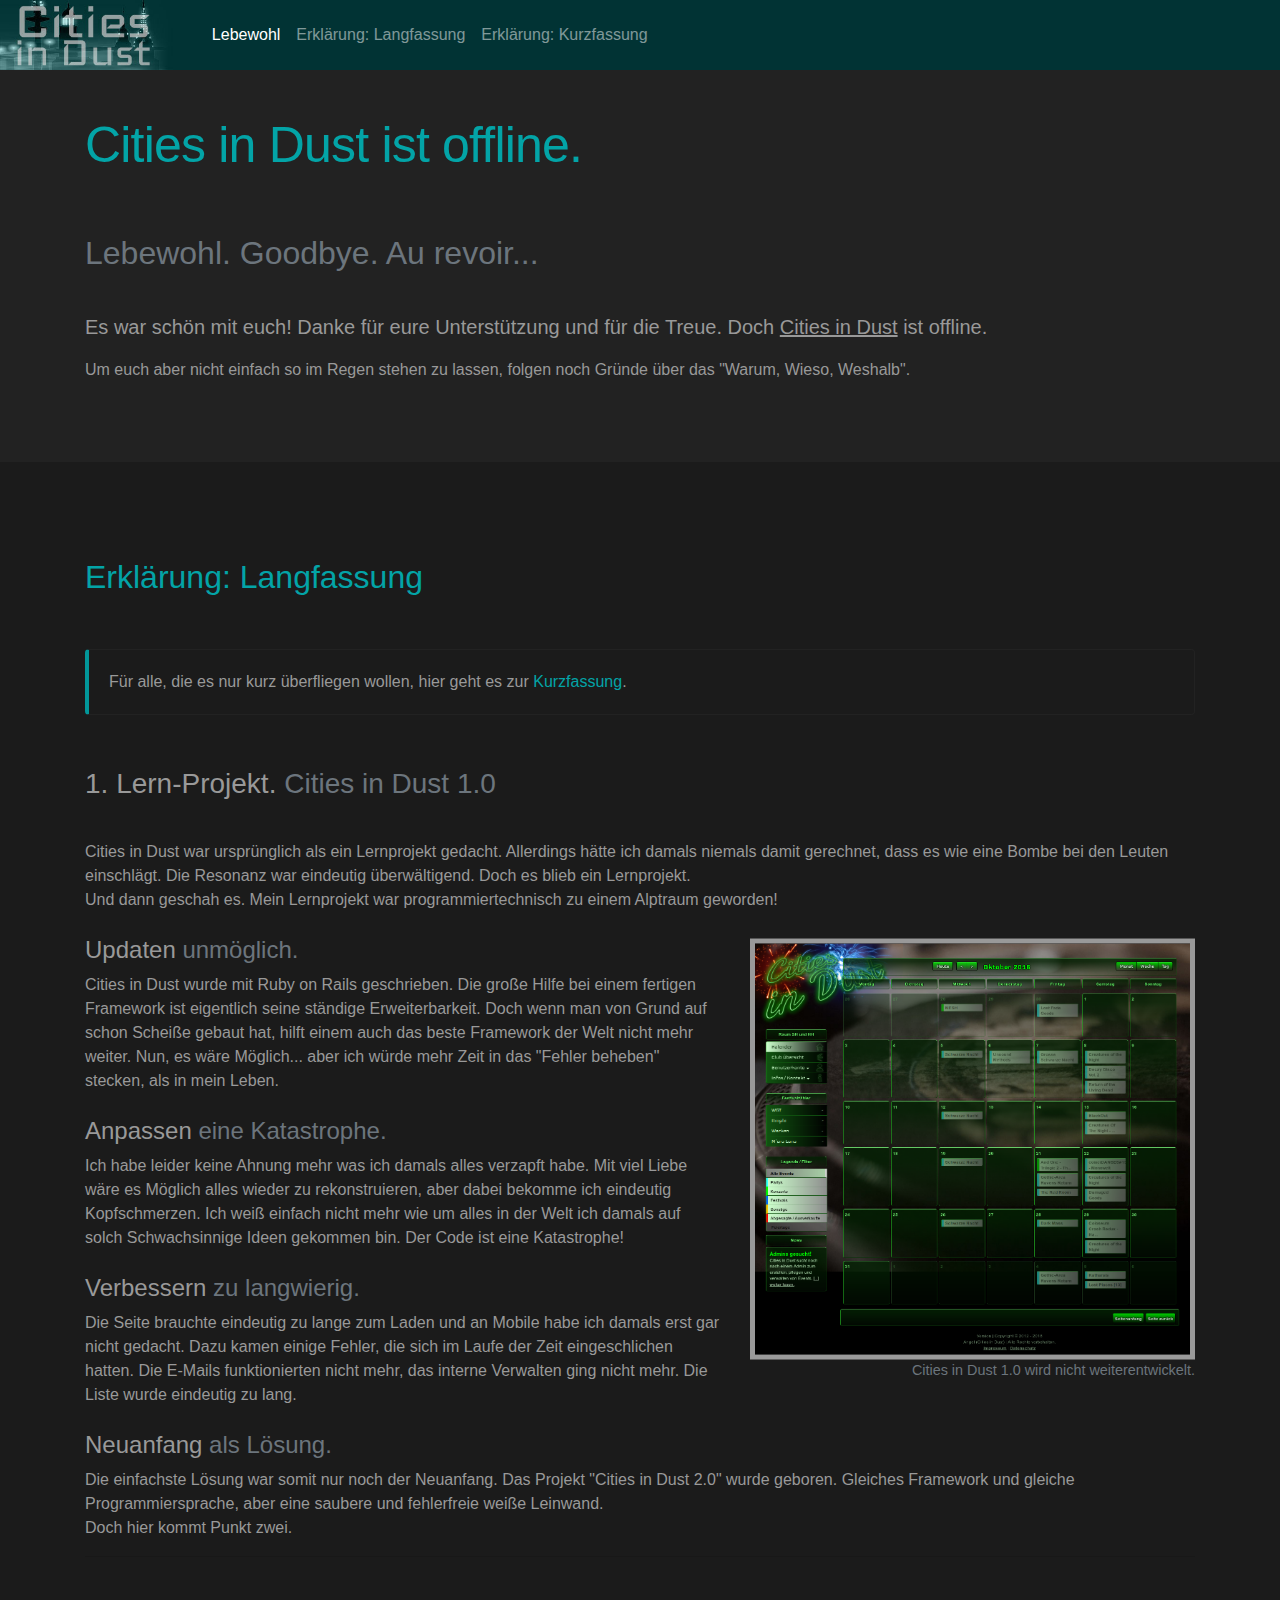
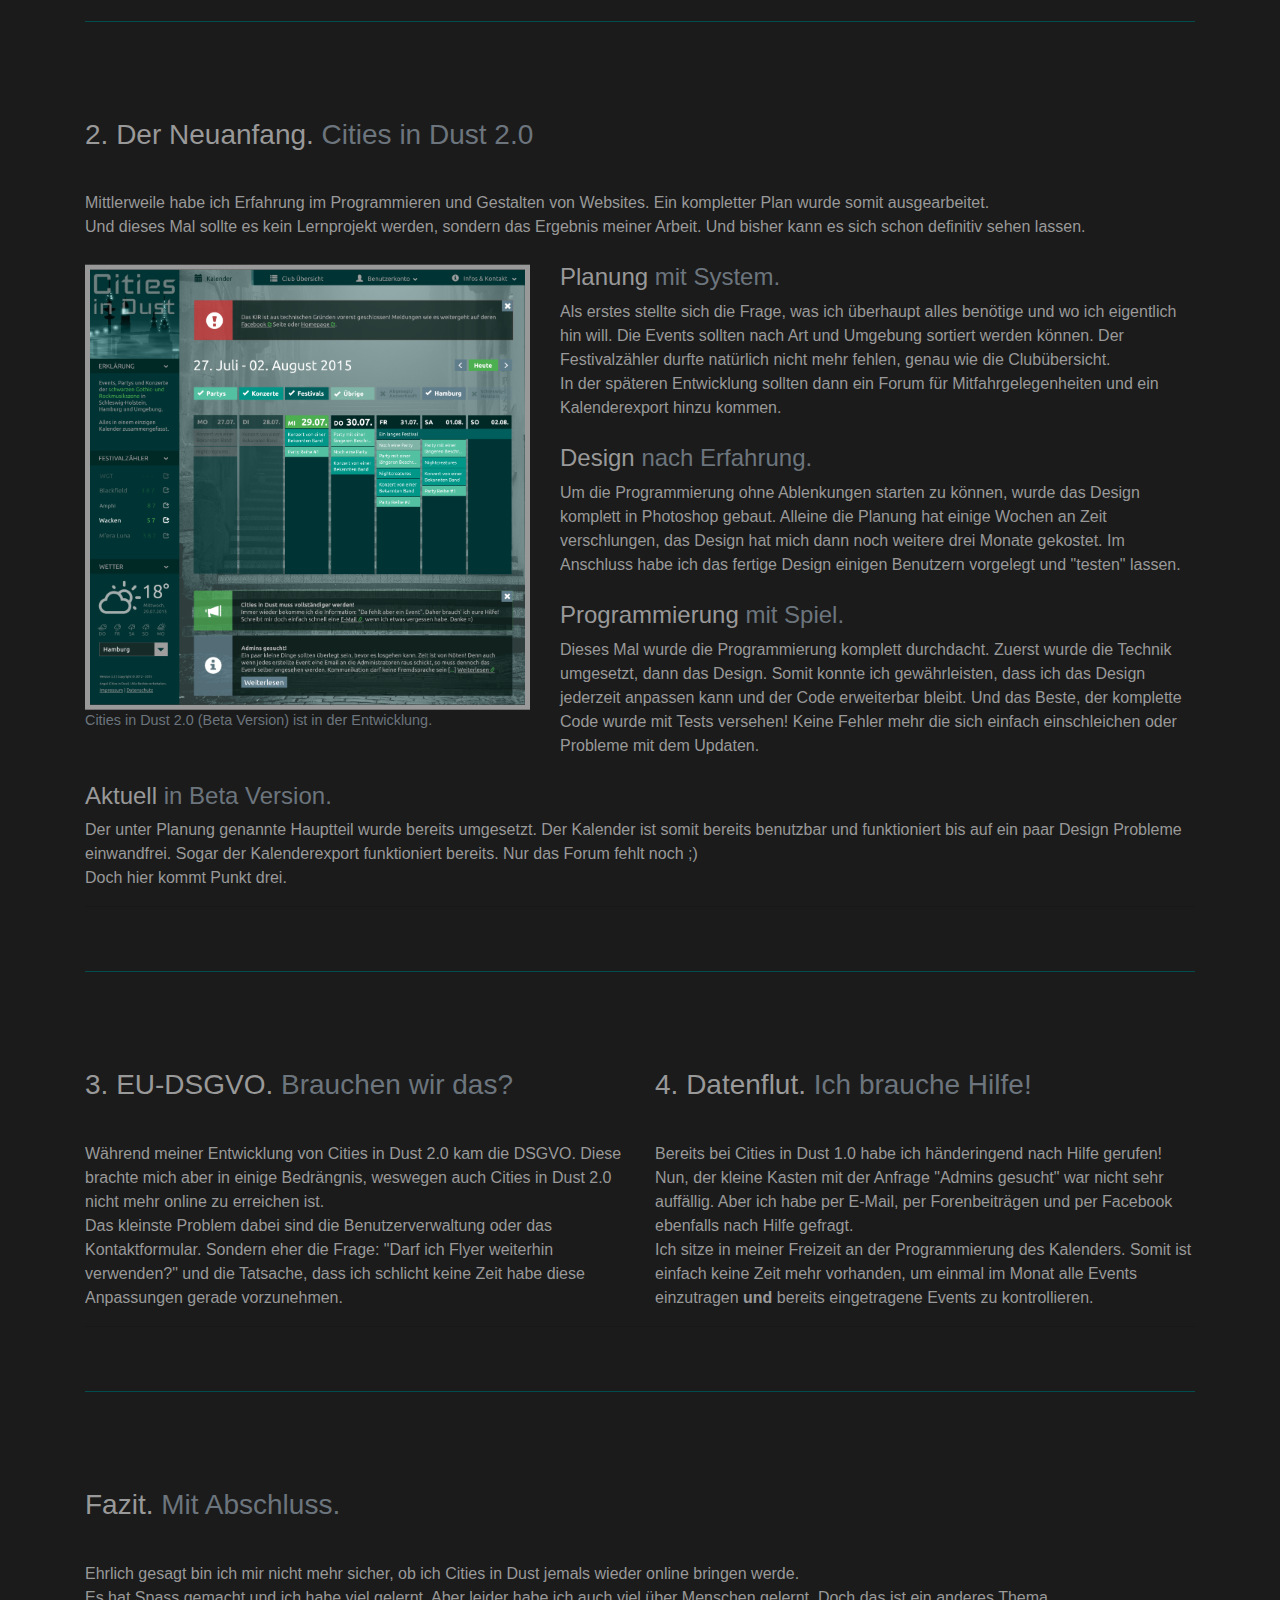
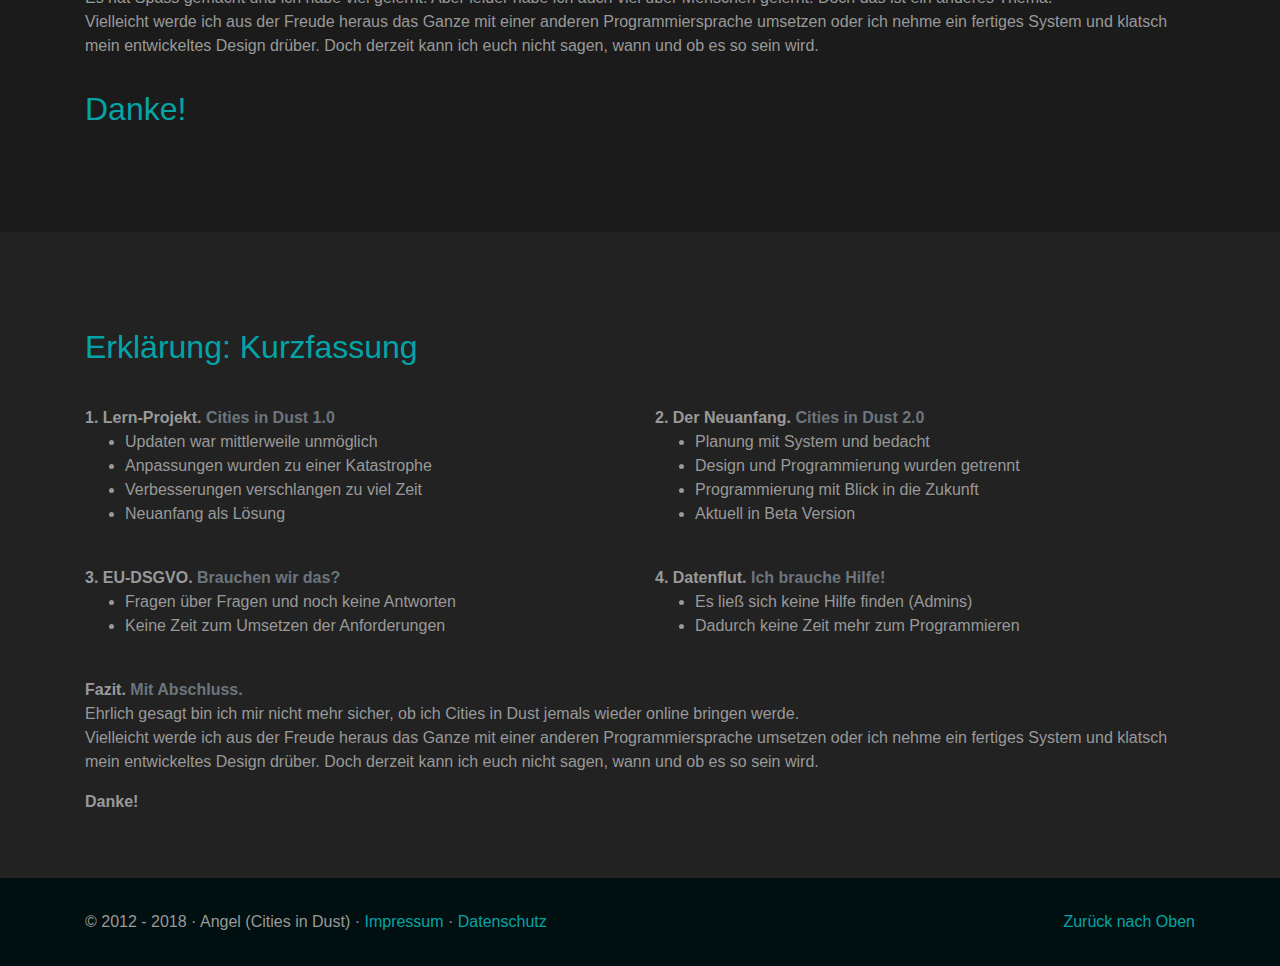
<file: index.html>
<!doctype html>
<html lang="de">
<head>
  <meta charset="utf-8"/>
  <meta name="viewport" content="width=device-width, initial-scale=1, shrink-to-fit=no">
  <meta name="description" content="Events, Partys und Konzerte der schwarzen Gothic- und Rockmusikszene in Schleswig-Holstein und Hamburg - Alles in einem einzigen Kalender zusammengefasst.">
  <meta name="author" content="Angel Crawford">
  <link rel="shortcut icon" type="image/x-icon" href="img/favicon32x32.png" />

  <title> ❌ Cities in Dust - Offline</title>
  <!-- Bootstrap core CSS -->
  <link rel="stylesheet" href="css/bootstrap.min.css"/>
  <!-- Custom styles for this template -->
  <link rel="stylesheet" href="css/style.css"/>
  <link rel="stylesheet" href="css/featherlight.css"/>
</head>
<body data-spy="scroll" data-offset="10" data-target="#navbar">

  <header>
    <nav class="navbar navbar-expand-md navbar-dark fixed-top bg-dark" id="navbar">
      <a class="navbar-brand" href="index.html"><img class="logo" src="img/logo_mobile.jpg" alt="Logo" /></a>
      <button class="navbar-toggler p-0 border-0" type="button" data-toggle="offcanvas">
        <span class="navbar-toggler-icon"></span>
      </button>

      <div class="navbar-collapse offcanvas-collapse" id="navbarsExampleDefault">
        <div class="navbar-nav mr-auto">
          <a class="nav-item nav-link active" href="#home">Lebewohl</a>
          <a class="nav-item nav-link" href="#langfassung">Erklärung: Langfassung</a>
          <a class="nav-item nav-link" href="#kurzfassung">Erklärung: Kurzfassung</a>
        </div>
      </div>
    </nav>
  </header>

  <main>

    <div class="cities-in-dust dark scrollspy" id="home">
      <div class="container">
        <div class="row featurette">
          <div class="col-md-12">
            <h1 class="featurette-heading">Cities in Dust ist offline.</h1>
            <h2><span class="text-muted">Lebewohl. Goodbye. Au revoir...</span></h2>
            <p class="lead">Es war schön mit euch! Danke für eure Unterstützung und für die Treue. Doch <span class="info" data-toggle="popover" data-html="true" title="Cities in Dust" data-content="Events, Partys und Konzerte der schwarzen Gothic- und Rockmusikszene in Schleswig-Holstein und Hamburg.<br />Alles in einem einzigen Kalender zusammengefasst">Cities in Dust</span> ist offline.</p>
            <p>Um euch aber nicht einfach so im Regen stehen zu lassen, folgen noch Gründe über das "Warum, Wieso, Weshalb".</p>
          </div>
        </div>
      </div>
    </div>

    <div class="cities-in-dust darker scrollspy" id="langfassung">
      <div class="container">

        <div class="row featurette">
          <div class="col-md-12">
            <h2>Erklärung: Langfassung</h2>

            <div class="bd-callout bd-callout-info">
              <p>Für alle, die es nur kurz überfliegen wollen, hier geht es zur <a href="#kurzfassung">Kurzfassung</a>.</p>
            </div>

            <h3>1. Lern-Projekt. <span class="text-muted">Cities in Dust 1.0</span></h3>
            Cities in Dust war ursprünglich als ein Lernprojekt gedacht. Allerdings hätte ich damals niemals damit gerechnet, dass es wie eine Bombe bei den Leuten einschlägt. Die Resonanz war eindeutig überwältigend. Doch es blieb ein Lernprojekt.<br />
            Und dann geschah es. Mein Lernprojekt war programmiertechnisch zu einem Alptraum geworden!
          </div><!-- /col -->

          <div class="col-md-7">
            <h4>Updaten <span class="text-muted">unmöglich.</span></h4>
            Cities in Dust wurde mit Ruby on Rails geschrieben. Die große Hilfe bei einem fertigen Framework ist eigentlich seine ständige Erweiterbarkeit. Doch wenn man von Grund auf schon Scheiße gebaut hat, hilft einem auch das beste Framework der Welt nicht mehr weiter. Nun, es wäre Möglich... aber ich würde mehr Zeit in das "Fehler beheben" stecken, als in mein Leben.

            <h4>Anpassen <span class="text-muted">eine Katastrophe.</span></h4>
            Ich habe leider keine Ahnung mehr was ich damals alles verzapft habe. Mit viel Liebe wäre es Möglich alles wieder zu rekonstruieren, aber dabei bekomme ich eindeutig Kopfschmerzen. Ich weiß einfach nicht mehr wie um alles in der Welt ich damals auf solch Schwachsinnige Ideen gekommen bin. Der Code ist eine Katastrophe!

            <h4>Verbessern <span class="text-muted">zu langwierig.</span></h4>
            Die Seite brauchte eindeutig zu lange zum Laden und an Mobile habe ich damals erst gar nicht gedacht. Dazu kamen einige Fehler, die sich im Laufe der Zeit eingeschlichen hatten. Die E-Mails funktionierten nicht mehr, das interne Verwalten ging nicht mehr. Die Liste wurde eindeutig zu lang.
          </div><!-- /col -->

          <div class="col-md-5">
            <figure class="figure">
              <div class="zoom">
                <a href="img/screenshot_old.png" data-featherlight="image" title="Größeres Bild anschauen">
                  <img class="featurette-image figure-img img-fluid img-zoom" src="img/screenshot_old.png" alt="Generic placeholder image">
                </a>
              </div>
              <figcaption class="figure-caption text-right">Cities in Dust 1.0 wird nicht weiterentwickelt.</figcaption>
            </figure>
          </div><!-- /col -->

          <div class="col-md-12">
            <h4>Neuanfang <span class="text-muted"> als Lösung.</span></h4>
            Die einfachste Lösung war somit nur noch der Neuanfang. Das Projekt "Cities in Dust 2.0" wurde geboren. Gleiches Framework und gleiche Programmiersprache, aber eine saubere und fehlerfreie weiße Leinwand.<br />
            Doch hier kommt Punkt zwei.
          </div><!-- /col -->

        </div><!-- /row -->

        <hr />

        <div class="row featurette">
          <div class="col-md-12">
            <h3>2. Der Neuanfang. <span class="text-muted">Cities in Dust 2.0</span></h3>
            Mittlerweile habe ich Erfahrung im Programmieren und Gestalten von Websites. Ein kompletter Plan wurde somit ausgearbeitet.<br />
            Und dieses Mal sollte es kein Lernprojekt werden, sondern das Ergebnis meiner Arbeit. Und bisher kann es sich schon definitiv sehen lassen.
          </div><!-- /col -->

          <div class="col-md-5">
            <figure class="figure">
              <div class="zoom">
                <a href="img/screenshot_new.png" data-featherlight="image" title="Größeres Bild anschauen">
                  <img class="featurette-image figure-img img-fluid img-zoom" src="img/screenshot_new.png" alt="Generic placeholder image">
                </a>
              </div>
              <figcaption class="figure-caption">Cities in Dust 2.0 (Beta Version) ist in der Entwicklung.</figcaption>
            </figure>
          </div><!-- /col -->

          <div class="col-md-7">
            <h4>Planung <span class="text-muted">mit System.</span></h4>
            Als erstes stellte sich die Frage, was ich überhaupt alles benötige und wo ich eigentlich hin will. Die Events sollten nach Art und Umgebung sortiert werden können. Der Festivalzähler durfte natürlich nicht mehr fehlen, genau wie die Clubübersicht.<br />
            In der späteren Entwicklung sollten dann ein Forum für Mitfahrgelegenheiten und ein Kalenderexport hinzu kommen.

            <h4>Design <span class="text-muted">nach Erfahrung.</span></h4>
            Um die Programmierung ohne Ablenkungen starten zu können, wurde das Design komplett in Photoshop gebaut. Alleine die Planung hat einige Wochen an Zeit verschlungen, das Design hat mich dann noch weitere drei Monate gekostet. Im Anschluss habe ich das fertige Design einigen Benutzern vorgelegt und "testen" lassen.

            <h4>Programmierung <span class="text-muted"> mit Spiel.</span></h4>
            Dieses Mal wurde die Programmierung komplett durchdacht. Zuerst wurde die Technik umgesetzt, dann das Design. Somit konnte ich gewährleisten, dass ich das Design jederzeit anpassen kann und der Code erweiterbar bleibt. Und das Beste, der komplette Code wurde mit Tests versehen! Keine Fehler mehr die sich einfach einschleichen oder Probleme mit dem Updaten.
          </div><!-- /col -->

          <div class="col-md-12">
            <h4>Aktuell <span class="text-muted"> in Beta Version.</span></h4>
            Der unter Planung genannte Hauptteil wurde bereits umgesetzt. Der Kalender ist somit bereits benutzbar und funktioniert bis auf ein paar Design Probleme einwandfrei. Sogar der Kalenderexport funktioniert bereits. Nur das Forum fehlt noch ;)<br />
            Doch hier kommt Punkt drei.
          </div><!-- /col -->
        </div><!-- /row -->

        <hr />

        <div class="row featurette">
          <div class="col-md-6">
            <h3>3. EU-DSGVO. <span class="text-muted">Brauchen wir das?</span></h3>
            Während meiner Entwicklung von Cities in Dust 2.0 kam die DSGVO. Diese brachte mich aber in einige Bedrängnis, weswegen auch Cities in Dust 2.0 nicht mehr online zu erreichen ist.<br />
            Das kleinste Problem dabei sind die Benutzerverwaltung oder das Kontaktformular. Sondern eher die Frage: "Darf ich Flyer weiterhin verwenden?" und die Tatsache, dass ich schlicht keine Zeit habe diese Anpassungen gerade vorzunehmen.
          </div><!-- /col -->
          <div class="col-md-6">
            <h3>4. Datenflut. <span class="text-muted">Ich brauche Hilfe!</span></h3>
            Bereits bei Cities in Dust 1.0 habe ich händeringend nach Hilfe gerufen! Nun, der kleine Kasten mit der Anfrage "Admins gesucht" war nicht sehr auffällig. Aber ich habe per E-Mail, per Forenbeiträgen und per Facebook ebenfalls nach Hilfe gefragt.<br />
            Ich sitze in meiner Freizeit an der Programmierung des Kalenders. Somit ist einfach keine Zeit mehr vorhanden, um einmal im Monat alle Events einzutragen <strong>und</strong> bereits eingetragene Events zu kontrollieren.
          </div><!-- /col -->
        </div><!-- /row -->

        <hr />

        <div class="row featurette">
          <div class="col-md-12">
            <h3>Fazit. <span class="text-muted">Mit Abschluss.</span></h3>
            Ehrlich gesagt bin ich mir nicht mehr sicher, ob ich Cities in Dust jemals wieder online bringen werde.<br />
            Es hat Spass gemacht und ich habe viel gelernt. Aber leider habe ich auch viel über Menschen gelernt. Doch das ist ein anderes Thema.<br />
            Vielleicht werde ich aus der Freude heraus das Ganze mit einer anderen Programmiersprache umsetzen oder ich nehme ein fertiges System und klatsch mein entwickeltes Design drüber. Doch derzeit kann ich euch nicht sagen, wann und ob es so sein wird.<br />
            <h2>Danke!</h2>
          </div>
        </div><!-- /row -->

      </div><!-- /container -->
    </div><!-- /cities-in-dust darker -->

    <div class="cities-in-dust dark scrollspy" id="kurzfassung">
      <div class="container">
        <div class="row featurette">

          <div class="col-md-12">
            <h2>Erklärung: Kurzfassung</h2>
          </div><!-- /col -->

          <div class="col-md-6">
            <strong>1. Lern-Projekt. <span class="text-muted">Cities in Dust 1.0</span></strong>
            <ul>
              <li>Updaten war mittlerweile unmöglich</li>
              <li>Anpassungen wurden zu einer Katastrophe</li>
              <li>Verbesserungen verschlangen zu viel Zeit</li>
              <li>Neuanfang als Lösung</li>
            </ul>
          </div><!-- /col -->

          <div class="col-md-6">
            <strong>2. Der Neuanfang. <span class="text-muted">Cities in Dust 2.0</span></strong>
            <ul>
              <li>Planung mit System und bedacht</li>
              <li>Design und Programmierung wurden getrennt</li>
              <li>Programmierung mit Blick in die Zukunft</li>
              <li>Aktuell in Beta Version</li>
            </ul>
          </div><!-- /col -->

          <div class="col-md-6">
            <strong>3. EU-DSGVO. <span class="text-muted">Brauchen wir das?</span></strong>
            <ul>
              <li>Fragen über Fragen und noch keine Antworten</li>
              <li>Keine Zeit zum Umsetzen der Anforderungen</li>
            </ul>
          </div><!-- /col -->

          <div class="col-md-6">
            <strong>4. Datenflut. <span class="text-muted">Ich brauche Hilfe!</span></strong>
            <ul>
              <li>Es ließ sich keine Hilfe finden (Admins)</li>
              <li>Dadurch keine Zeit mehr zum Programmieren</li>
            </ul>
          </div><!-- /col -->

          <div class="col-md-12">
            <strong>Fazit. <span class="text-muted">Mit Abschluss.</span></strong>
            <p>
              Ehrlich gesagt bin ich mir nicht mehr sicher, ob ich Cities in Dust jemals wieder online bringen werde.<br />
              Vielleicht werde ich aus der Freude heraus das Ganze mit einer anderen Programmiersprache umsetzen oder ich nehme ein fertiges System und klatsch mein entwickeltes Design drüber. Doch derzeit kann ich euch nicht sagen, wann und ob es so sein wird.<br />
            </p>
            <strong>Danke!</strong>
          </div>

        </div><!-- /row -->

      </div> <!-- /container -->
    </div>

  </main>

  <!-- FOOTER -->
  <footer class="container">
    <p class="float-right"><a href="#">Zurück nach Oben</a></p>
    <p>
      &copy; 2012 - 2018 &middot; Angel (Cities in Dust) &middot;
      <a href="impressum.html">Impressum</a> &middot; <a href="datenschutz.html">Datenschutz</a>
    </p>
  </footer>

  <!-- Bootstrap core JavaScript
  ================================================== -->
  <!-- Placed at the end of the document so the pages load faster -->
  <script src="js/jquery-3.3.1.min.js"></script>
  <script src="js/popper.min.js"></script>
  <script src="js/bootstrap.min.js"></script>
  <script src="js/featherlight.js"></script>
  <script src="js/main.js"></script>

</body>
</html>
</file>
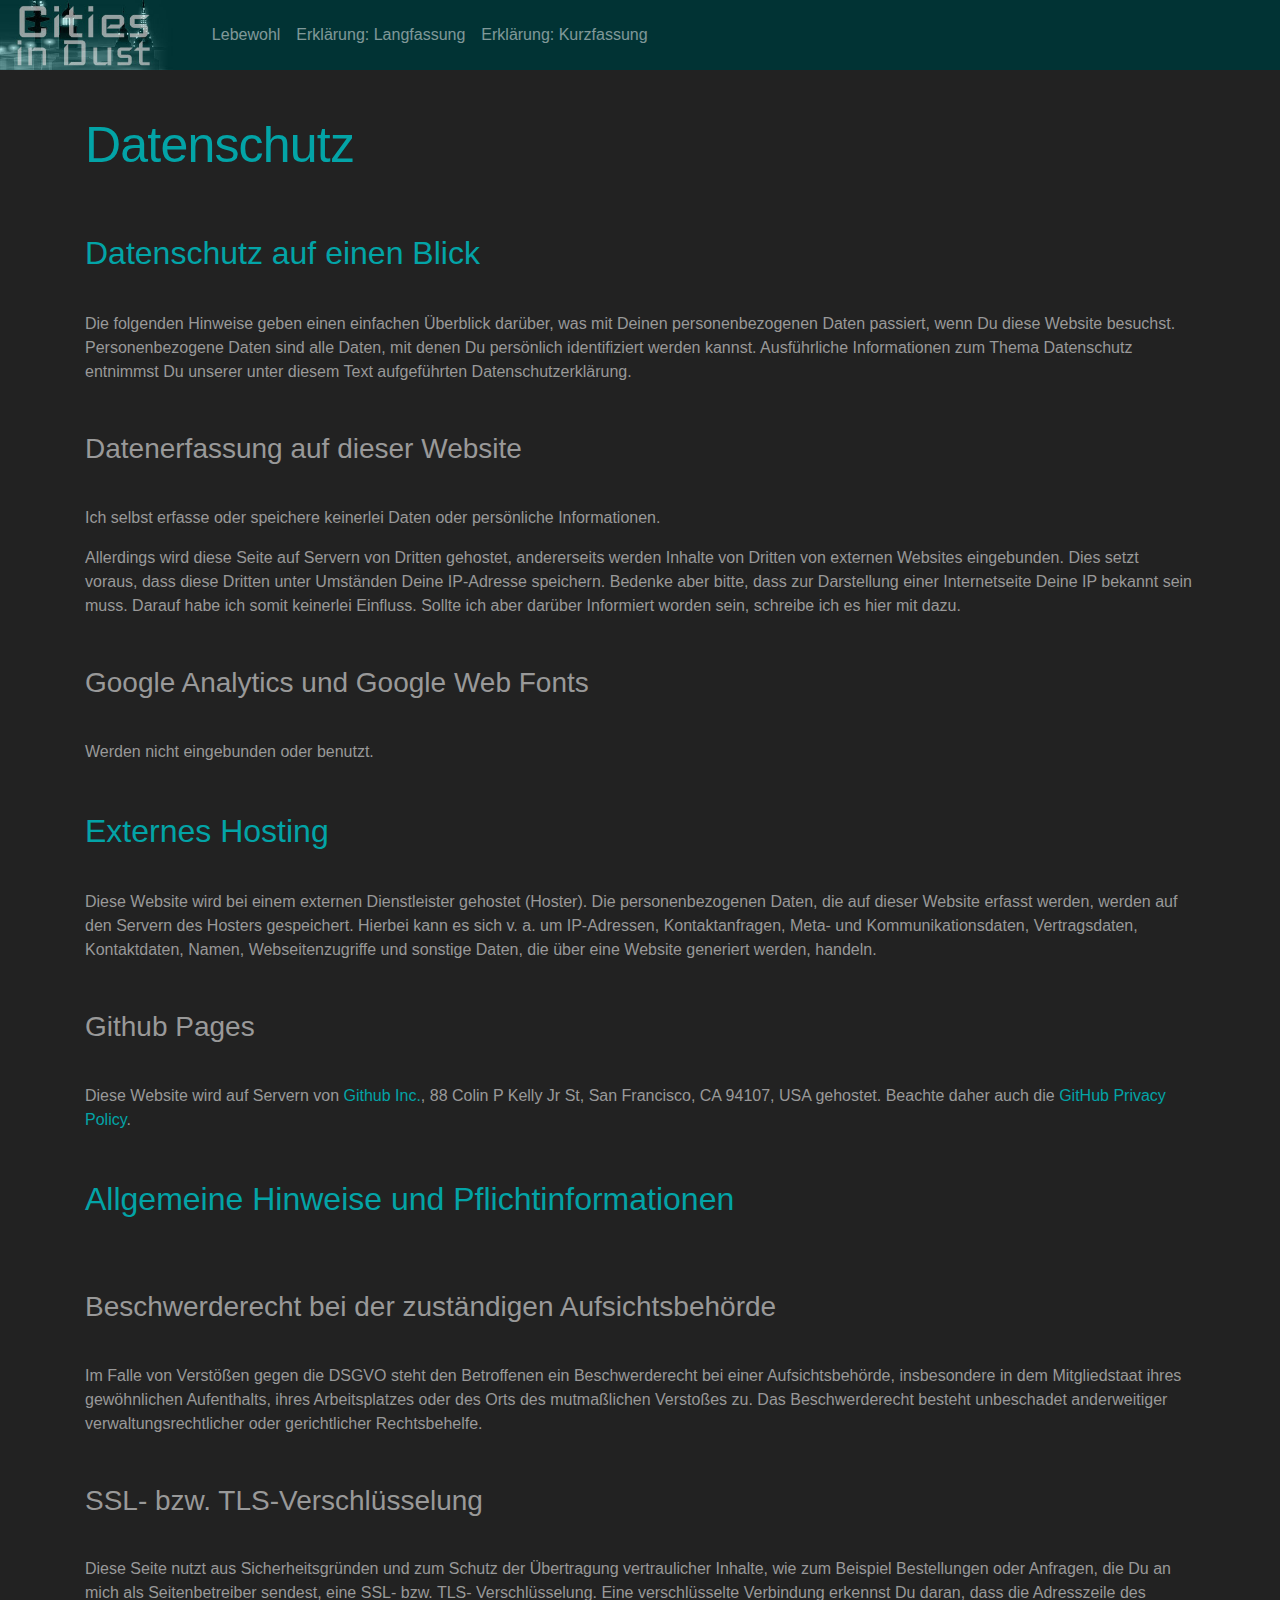
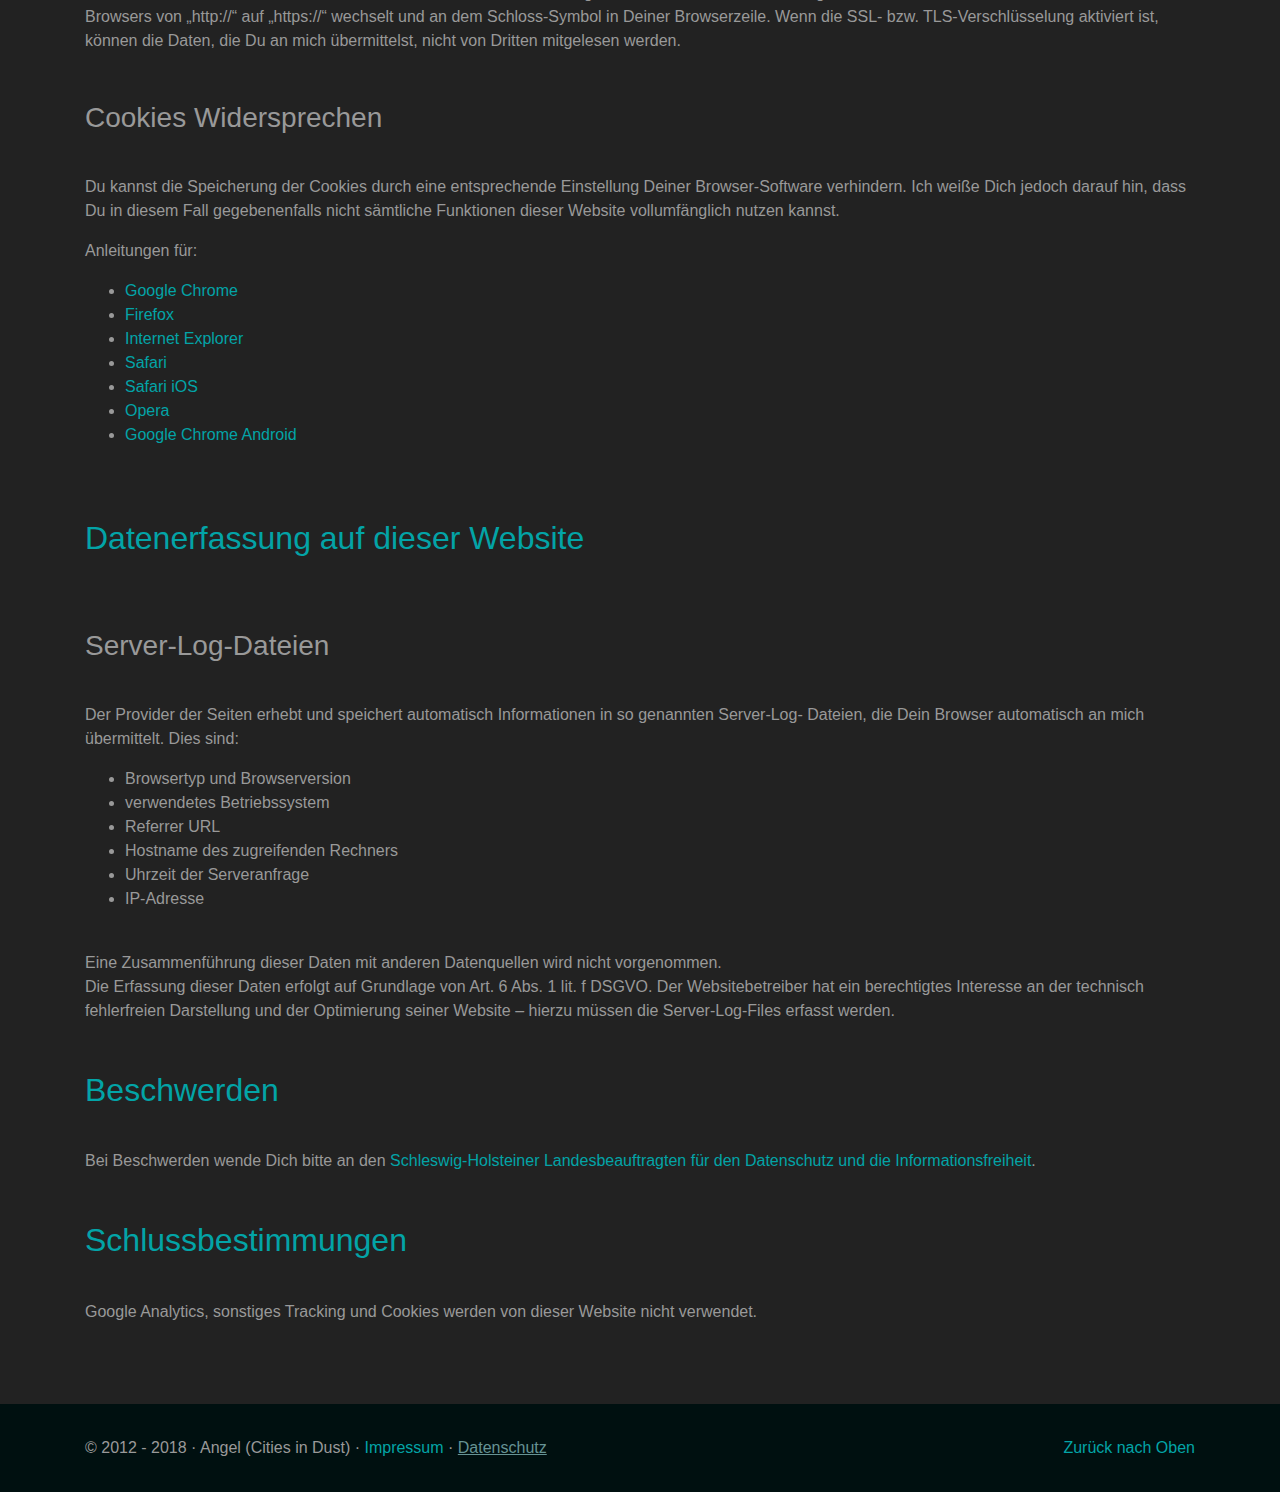
<file: datenschutz.html>
<!doctype html>
<html lang="de">
<head>
  <meta charset="utf-8"/>
  <meta name="viewport" content="width=device-width, initial-scale=1, shrink-to-fit=no">
  <meta name="description" content="Events, Partys und Konzerte der schwarzen Gothic- und Rockmusikszene in Schleswig-Holstein und Hamburg - Alles in einem einzigen Kalender zusammengefasst.">
  <meta name="author" content="Angel Crawford">
  <link rel="shortcut icon" type="image/x-icon" href="img/favicon32x32.png" />

  <title> ❌ Cities in Dust - Offline</title>
  <!-- Bootstrap core CSS -->
  <link rel="stylesheet" href="css/bootstrap.min.css"/>
  <!-- Custom styles for this template -->
  <link rel="stylesheet" href="css/style.css"/>
  <link rel="stylesheet" href="css/featherlight.css"/>

</head>
<body data-spy="scroll" data-offset="10" data-target="#navbar">

  <header>
    <nav class="navbar navbar-expand-md navbar-dark fixed-top bg-dark" id="navbar">
      <a class="navbar-brand" href="index.html"><img class="logo" src="img/logo_mobile.jpg" alt="Logo" /></a>
      <button class="navbar-toggler p-0 border-0" type="button" data-toggle="offcanvas">
        <span class="navbar-toggler-icon"></span>
      </button>

      <div class="navbar-collapse offcanvas-collapse" id="navbarsExampleDefault">
        <div class="navbar-nav mr-auto">
          <a class="nav-item nav-link" href="index.html#home">Lebewohl</a>
          <a class="nav-item nav-link" href="index.html#langfassung">Erklärung: Langfassung</a>
          <a class="nav-item nav-link" href="index.html#kurzfassung">Erklärung: Kurzfassung</a>
        </div>
      </div>
    </nav>
  </header>

  <main>
    <div class="cities-in-dust dark">
      <div class="container">
        <div class="row">
          <div class="col-md-12">
            <h1 class="featurette-heading">Datenschutz</h1>

              <h2 id="datenschutz-auf-einen-blick">Datenschutz auf einen Blick</h2>
              <p>Die folgenden Hinweise geben einen einfachen Überblick darüber, was mit Deinen personenbezogenen Daten passiert, wenn Du diese Website besuchst. Personenbezogene Daten sind alle Daten, mit denen Du persönlich identifiziert werden kannst. Ausführliche Informationen zum Thema Datenschutz entnimmst Du unserer unter diesem Text aufgeführten Datenschutzerklärung.</p>
           
              <h3 id="datenerfassung-auf-dieser-website">Datenerfassung auf dieser Website</h3>
              <p>Ich selbst erfasse oder speichere keinerlei Daten oder persönliche Informationen.</p>
              <p>Allerdings wird diese Seite auf Servern von Dritten gehostet, andererseits werden Inhalte von Dritten von externen Websites eingebunden. Dies setzt voraus, dass diese Dritten unter Umständen Deine IP-Adresse speichern. Bedenke aber bitte, dass zur Darstellung einer Internetseite Deine IP bekannt sein muss. Darauf habe ich somit keinerlei Einfluss. Sollte ich aber darüber Informiert worden sein, schreibe ich es hier mit dazu.</p>
           
              <h3 id="google-analytics-und-google-web-fonts">Google Analytics und Google Web Fonts</h3>
              <p>Werden nicht eingebunden oder benutzt.</p>
         
              <h2 id="externes-hosting">Externes Hosting</h2>
              <p>Diese Website wird bei einem externen Dienstleister gehostet (Hoster). Die personenbezogenen Daten, die auf dieser Website erfasst werden, werden auf den Servern des Hosters gespeichert. Hierbei kann es sich v. a. um IP-Adressen, Kontaktanfragen, Meta- und Kommunikationsdaten, Vertragsdaten, Kontaktdaten, Namen, Webseitenzugriffe und sonstige Daten, die über eine Website generiert werden, handeln.</p>
             
              <h3 id="github-pages">Github Pages</h3>
              <p>Diese Website wird auf Servern von <a href="https://www.github.com/">Github Inc.</a>, 88 Colin P Kelly Jr St, San Francisco, CA 94107, USA gehostet. Beachte daher auch die <a href="https://help.github.com/de/github/site-policy/github-privacy-statement#github-privacy-statement">GitHub Privacy Policy</a>.</p>
              
              <h2 id="allgemeine-hinweise-und-pflichtinformationen">Allgemeine Hinweise und Pflichtinformationen</h2>
              
              <h3 id="beschwerderecht-bei-der-zuständigen-aufsichtsbehörde">Beschwerderecht bei der zuständigen Aufsichtsbehörde</h3>
              <p>Im Falle von Verstößen gegen die DSGVO steht den Betroffenen ein Beschwerderecht bei einer Aufsichtsbehörde, insbesondere in dem Mitgliedstaat ihres gewöhnlichen Aufenthalts, ihres Arbeitsplatzes oder des Orts des mutmaßlichen Verstoßes zu. Das Beschwerderecht besteht unbeschadet anderweitiger verwaltungsrechtlicher oder gerichtlicher Rechtsbehelfe.</p>
              
              <h3 id="ssl--bzw-tls-verschlüsselung">SSL- bzw. TLS-Verschlüsselung</h3>
              <p>Diese Seite nutzt aus Sicherheitsgründen und zum Schutz der Übertragung vertraulicher Inhalte, wie zum Beispiel Bestellungen oder Anfragen, die Du an mich als Seitenbetreiber sendest, eine SSL- bzw. TLS- Verschlüsselung. Eine verschlüsselte Verbindung erkennst Du daran, dass die Adresszeile des Browsers von „http://“ auf „https://“ wechselt und an dem Schloss-Symbol in Deiner Browserzeile. Wenn die SSL- bzw. TLS-Verschlüsselung aktiviert ist, können die Daten, die Du an mich übermittelst, nicht von Dritten mitgelesen werden.</p>
             
              <h3 id="cookies-widersprechen">Cookies Widersprechen</h3>
              <p>Du kannst die Speicherung der Cookies durch eine entsprechende Einstellung Deiner Browser-Software verhindern. Ich weiße Dich jedoch darauf hin, dass Du in diesem Fall gegebenenfalls nicht sämtliche Funktionen dieser Website vollumfänglich nutzen kannst.</p>
              <p>Anleitungen für:</p>
              <ul>
                <li><a href="https://support.google.com/chrome/answer/95647?co=GENIE.Platform%3DDesktop&amp;hl=de">Google Chrome</a></li>
                <li><a href="https://support.mozilla.org/de/kb/cookies-loeschen-daten-von-websites-entfernen">Firefox</a></li>
                <li><a href="https://support.microsoft.com/de-de/help/17442/windows-internet-explorer-delete-manage-cookies">Internet Explorer</a></li>
                <li><a href="https://support.apple.com/de-de/guide/safari/sfri11471/mac">Safari</a></li>
                <li><a href="https://support.apple.com/de-de/HT201265">Safari iOS</a></li>
                <li><a href="https://help.opera.com/de/latest/security-and-privacy/#clearPrivateData">Opera</a></li>
                <li><a href="https://support.google.com/accounts/answer/32050?co=GENIE.Platform%3DAndroid&amp;hl=de">Google Chrome Android</a></li>
              </ul>

              <h2 id="datenerfassung-auf-dieser-website-1">Datenerfassung auf dieser Website</h2>
              <h3 id="server-log-dateien">Server-Log-Dateien</h3>
              <p>Der Provider der Seiten erhebt und speichert automatisch Informationen in so genannten Server-Log- Dateien, die Dein Browser automatisch an mich übermittelt. Dies sind:</p>
              <ul>
                <li>Browsertyp und Browserversion</li>
                <li>verwendetes Betriebssystem</li>
                <li>Referrer URL</li>
                <li>Hostname des zugreifenden Rechners</li>
                <li>Uhrzeit der Serveranfrage</li>
                <li>IP-Adresse</li>
              </ul>
              Eine Zusammenführung dieser Daten mit anderen Datenquellen wird nicht vorgenommen.
              <p>Die Erfassung dieser Daten erfolgt auf Grundlage von Art. 6 Abs. 1 lit. f DSGVO. Der Websitebetreiber hat ein berechtigtes Interesse an der technisch fehlerfreien Darstellung und der Optimierung seiner Website – hierzu müssen die Server-Log-Files erfasst werden.</p>
              
              <h2>Beschwerden</h2>
              <p>Bei Beschwerden wende Dich bitte an den <a href="https://www.bfdi.bund.de/SharedDocs/Adressen/LfD/SchleswigHolstein.html" target="_blank">Schleswig-Holsteiner Landesbeauftragten für den Datenschutz und die Informationsfreiheit</a>.</p>

              <h2>Schlussbestimmungen</h2>
              <p>Google Analytics, sonstiges Tracking und Cookies werden von dieser Website nicht verwendet.</p>
              <p></p>

            </div>
          </div>
        </div>
      </div>

    </main>

    <!-- FOOTER -->
    <footer class="container">
      <p class="float-right"><a href="#">Zurück nach Oben</a></p>
      <p>
        &copy; 2012 - 2018 &middot; Angel (Cities in Dust) &middot;
        <a href="impressum.html">Impressum</a> &middot; <span class="active">Datenschutz</span>
      </p>
    </footer>

    <!-- Bootstrap core JavaScript
    ================================================== -->
    <!-- Placed at the end of the document so the pages load faster -->
    <script src="js/jquery-3.3.1.min.js"></script>
    <script src="js/popper.min.js"></script>
    <script src="js/bootstrap.min.js"></script>
    <script src="js/featherlight.js"></script>
    <script src="js/main.js"></script>

  </body>
  </html>
</file>
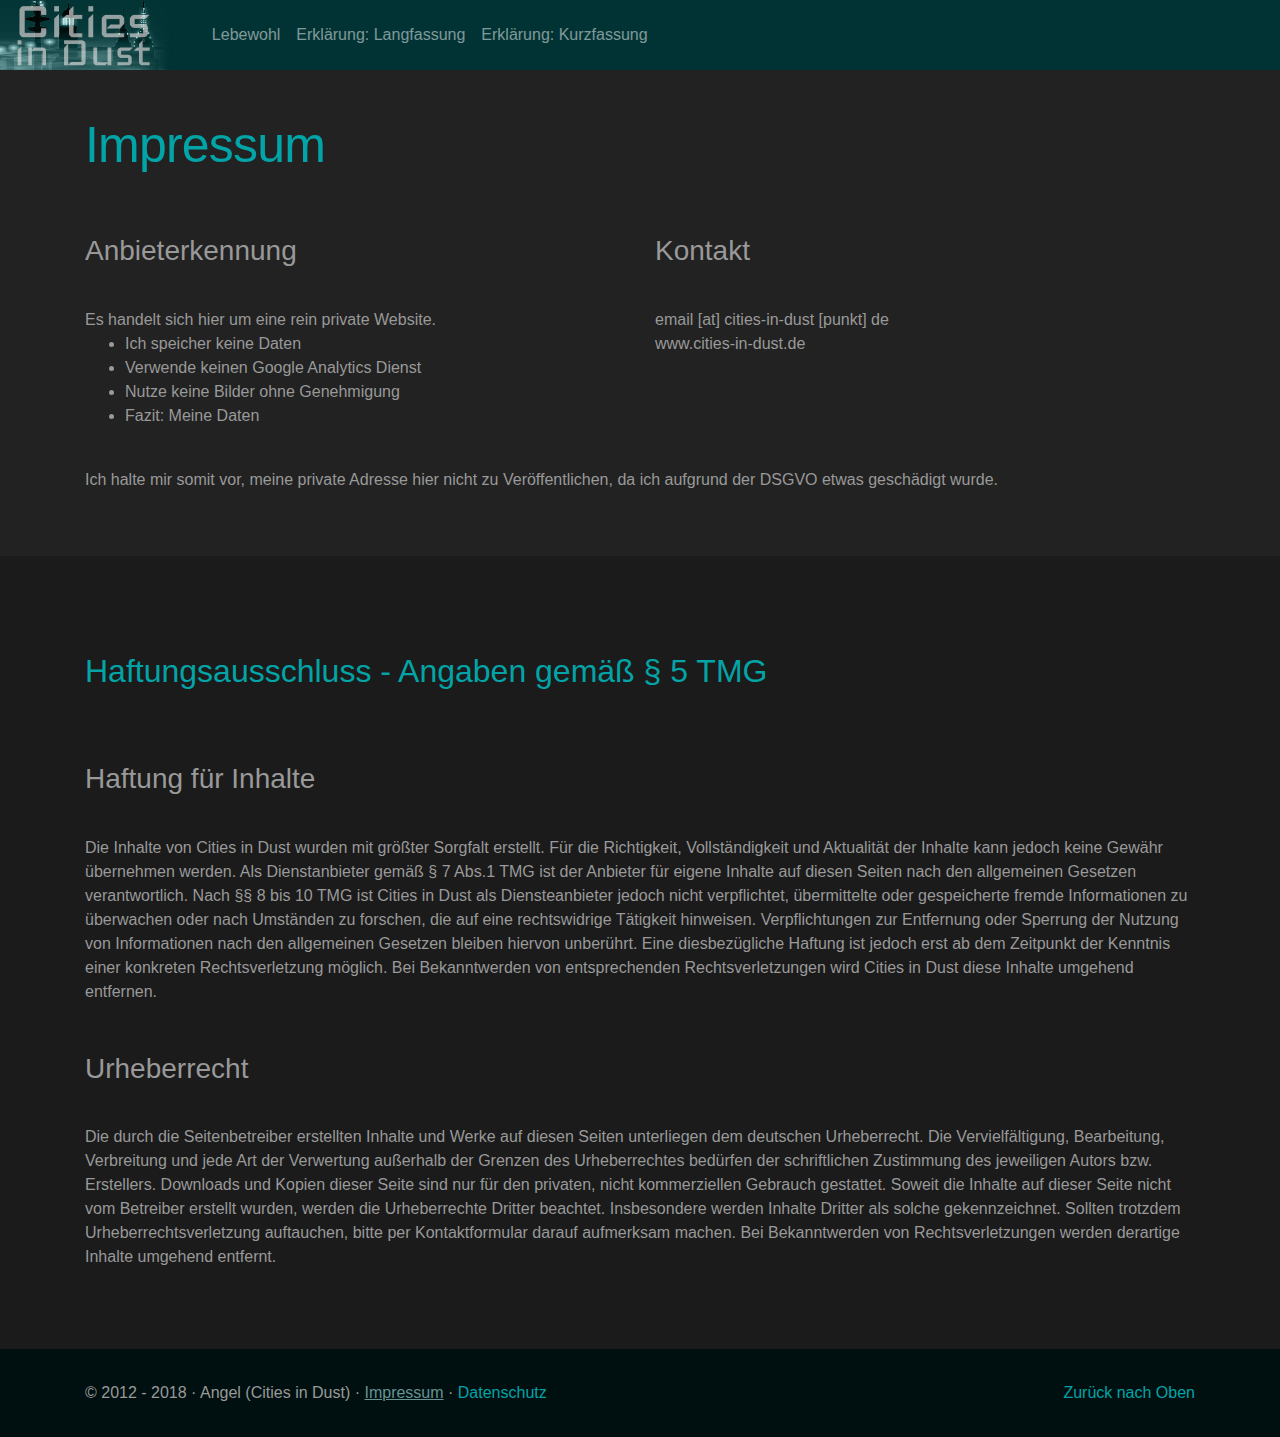
<file: impressum.html>
<!doctype html>
<html lang="de">
<head>
  <meta charset="utf-8"/>
  <meta name="viewport" content="width=device-width, initial-scale=1, shrink-to-fit=no">
  <meta name="description" content="Events, Partys und Konzerte der schwarzen Gothic- und Rockmusikszene in Schleswig-Holstein und Hamburg - Alles in einem einzigen Kalender zusammengefasst.">
  <meta name="author" content="Angel Crawford">
  <link rel="shortcut icon" type="image/x-icon" href="img/favicon32x32.png" />

  <title> ❌ Cities in Dust - Offline</title>
  <!-- Bootstrap core CSS -->
  <link rel="stylesheet" href="css/bootstrap.min.css"/>
  <!-- Custom styles for this template -->
  <link rel="stylesheet" href="css/style.css"/>
  <link rel="stylesheet" href="css/featherlight.css"/>

</head>
<body data-spy="scroll" data-offset="10" data-target="#navbar">

  <header>
    <nav class="navbar navbar-expand-md navbar-dark fixed-top bg-dark" id="navbar">
      <a class="navbar-brand" href="index.html"><img class="logo" src="img/logo_mobile.jpg" alt="Logo" /></a>
      <button class="navbar-toggler p-0 border-0" type="button" data-toggle="offcanvas">
        <span class="navbar-toggler-icon"></span>
      </button>

      <div class="navbar-collapse offcanvas-collapse" id="navbarsExampleDefault">
        <div class="navbar-nav mr-auto">
          <a class="nav-item nav-link" href="index.html#home">Lebewohl</a>
          <a class="nav-item nav-link" href="index.html#langfassung">Erklärung: Langfassung</a>
          <a class="nav-item nav-link" href="index.html#kurzfassung">Erklärung: Kurzfassung</a>
        </div>
      </div>
    </nav>
  </header>

  <main>

    <div class="cities-in-dust dark">
      <div class="container">
        <div class="row">
          <div class="col-md-12">
            <h1 class="featurette-heading">Impressum</h1>
          </div>
        </div>

        <div class="row featurette">
          <div class="col-md-6">
            <h3>Anbieterkennung</h3>
            Es handelt sich hier um eine rein private Website.
            <ul>
              <li>Ich speicher keine Daten</li>
              <li>Verwende keinen Google Analytics Dienst</li>
              <li>Nutze keine Bilder ohne Genehmigung</li>
              <li>Fazit: Meine Daten</li>
            </ul>
          </div><!-- /col -->

          <div class="col-md-6">
            <h3>Kontakt</h3>
            email [at] cities-in-dust [punkt] de<br />
            www.cities-in-dust.de
          </div><!-- /col -->

          <div class="col-md-12">
            Ich halte mir somit vor, meine private Adresse hier nicht zu Veröffentlichen, da ich aufgrund der DSGVO etwas geschädigt wurde.
          </div>
        </div><!-- /row -->

      </div>
    </div>

    <div class="cities-in-dust darker">
      <div class="container">
        <div class="row">
          <div class="col-md-12">
            <h2>Haftungsausschluss - Angaben gemäß § 5 TMG</h2>
            <h3>Haftung für Inhalte</h3>
            <p>Die Inhalte von Cities in Dust wurden mit größter Sorgfalt erstellt. Für die Richtigkeit, Vollständigkeit und Aktualität der Inhalte kann jedoch keine Gewähr übernehmen werden. Als Dienstanbieter gemäß § 7 Abs.1 TMG ist der Anbieter für eigene Inhalte auf diesen Seiten nach den allgemeinen Gesetzen verantwortlich. Nach §§ 8 bis 10 TMG ist Cities in Dust als Diensteanbieter jedoch nicht verpflichtet, übermittelte oder gespeicherte fremde Informationen zu überwachen oder nach Umständen zu forschen, die auf eine rechtswidrige Tätigkeit hinweisen. Verpflichtungen zur Entfernung oder Sperrung der Nutzung von Informationen nach den allgemeinen Gesetzen bleiben hiervon unberührt. Eine diesbezügliche Haftung ist jedoch erst ab dem Zeitpunkt der Kenntnis einer konkreten Rechtsverletzung möglich. Bei Bekanntwerden von entsprechenden Rechtsverletzungen wird Cities in Dust diese Inhalte umgehend entfernen.</p>

            <h3>Urheberrecht</h3>
            <p>Die durch die Seitenbetreiber erstellten Inhalte und Werke auf diesen Seiten unterliegen dem deutschen Urheberrecht. Die Vervielfältigung, Bearbeitung, Verbreitung und jede Art der Verwertung außerhalb der Grenzen des Urheberrechtes bedürfen der schriftlichen Zustimmung des jeweiligen Autors bzw. Erstellers. Downloads und Kopien dieser Seite sind nur für den privaten, nicht kommerziellen Gebrauch gestattet. Soweit die Inhalte auf dieser Seite nicht vom Betreiber erstellt wurden, werden die Urheberrechte Dritter beachtet. Insbesondere werden Inhalte Dritter als solche gekennzeichnet. Sollten trotzdem Urheberrechtsverletzung auftauchen, bitte per Kontaktformular darauf aufmerksam machen. Bei Bekanntwerden von Rechtsverletzungen werden derartige Inhalte umgehend entfernt.</p>
          </div>
        </div>
      </div>
    </div>

  </main>

  <!-- FOOTER -->
  <footer class="container">
    <p class="float-right"><a href="#">Zurück nach Oben</a></p>
    <p>
      &copy; 2012 - 2018 &middot; Angel (Cities in Dust) &middot;
      <span class="active">Impressum</span> &middot; <a href="datenschutz.html">Datenschutz</a>
    </p>
  </footer>

  <!-- Bootstrap core JavaScript
  ================================================== -->
  <!-- Placed at the end of the document so the pages load faster -->
  <script src="js/jquery-3.3.1.min.js"></script>
  <script src="js/popper.min.js"></script>
  <script src="js/bootstrap.min.js"></script>
  <script src="js/featherlight.js"></script>
  <script src="js/main.js"></script>

</body>
</html>
</file>
<file: css/style.css>
/* GLOBAL STYLES
-------------------------------------------------- */
body {
  padding-top: 3.5rem;
  color: #999;
  background-color: #001010;
  /* background-color: #fff; */
  /* line-height: 2.0; */
}

h1 {
  margin-bottom: 2rem;
}
h1.featurette-heading {
  margin-top: 0rem;
}
h1, h2 {
  color: #03a4a7;
}
h2, h3 {
  padding: 2rem 0;
}
h4 {
  padding-top: 1.5rem;
}

ul {
  padding-bottom: 1.5rem;
}

a, a:visited {
  color: #03a4a7;
}
a:hover, span.active {
  color: #669394;
  text-decoration: underline;
}

.scrollspy {
  padding-top: 5rem;
}

hr {
  border-bottom: 1px solid #014c4d;
  padding: 2rem 0;
  margin-bottom: 4rem;
}

.info {
  text-decoration: underline;
}

footer {
  padding: 2rem 0 1rem 0;
}

/* Navigation
------------------------- */
img.logo {
  height: 70px;
}

.bg-dark {
  background-color: #013334 !important;
}
.navbar {
  padding: 0;
}
.navbar-brand {
  padding: 0;
}

.navbar-toggler {
  padding-right: 1rem !important;
}

@media (max-width: 767.98px) {
  .offcanvas-collapse {
    position: fixed;
    top: 70px; /* Height of navbar */
    bottom: 0;
    width: 110%;
    padding-left: 2.2rem;
    overflow-y: auto;
    background-color: #013334;
    border-top: 1px solid #014c4d;
    transition: -webkit-transform .3s ease-in-out;
    transition: transform .3s ease-in-out;
    transition: transform .3s ease-in-out, -webkit-transform .3s ease-in-out;
    -webkit-transform: translateX(100%);
    transform: translateX(100%);
  }
  .offcanvas-collapse.open {
    -webkit-transform: translateX(-1rem);
    transform: translateX(-1rem); /* Account for horizontal padding on navbar */
  }
}

.nav-list {
  position: static;
  margin-top: 100px;
}

/* Featurettes
------------------------- */

.featurette-heading {
  font-weight: 300;
  line-height: 1;
  letter-spacing: -.05rem;
}
.figure {
  position: relative;
  top: 50%;
  -webkit-transform: translateY(-50%);
  -ms-transform: translateY(-50%);
  transform: translateY(-50%);
}
.figure-img {
  margin-bottom: 0px;
}

.cities-in-dust {
  padding-top: 4rem;
  padding-bottom: 4rem;
}

.cities-in-dust.darker {
  background-color: #1b1b1b;
}
.cities-in-dust.dark {
  background-color: #222;
}

/* Lightbox
------------------------- */
.zoom {
  overflow: hidden;
  position: relative;
  border: 5px solid #999;
}
.img-zoom {
  -moz-transition: all 0.5s;
  -webkit-transition: all 0.5s;
  transition: all 0.5s;
}
a img.img-zoom:hover {
  -moz-transform: scale(1.5);
  -webkit-transform: scale(1.5);
  transform: scale(1.5);
}

/* Callout
------------------------- */
.bd-callout {
  padding: 1.25rem;
  margin-top: 1.25rem;
  margin-bottom: 1.25rem;
  border: 1px solid #222;
  border-left-width: .25rem;
  border-radius: .25rem
}

.bd-callout h4 {
  margin-top: 0;
  margin-bottom: .25rem
}

.bd-callout p:last-child {
  margin-bottom: 0
}

.bd-callout code {
  border-radius: .25rem
}

.bd-callout+.bd-callout {
  margin-top: -.25rem
}

.bd-callout-info {
  border-left-color: #029799
}

.bd-callout-info h4 {
  color: #029799
}

.bd-callout-warning {
    border-left-color: #f0ad4e
}

.bd-callout-warning h4 {
    color: #f0ad4e
}

.bd-callout-danger {
    border-left-color: #d9534f
}

.bd-callout-danger h4 {
    color: #d9534f
}


/* RESPONSIVE CSS
-------------------------------------------------- */

@media (min-width: 40em) {
  .featurette-heading {
    font-size: 50px;
  }
}

@media (min-width: 62em) {
  .featurette-heading {
    margin-top: 7rem;
  }
}
</file>
<file: css/featherlight.css>
/**
 * Featherlight – ultra slim jQuery lightbox
 * Version 1.7.13 - http://noelboss.github.io/featherlight/
 *
 * Copyright 2018, Noël Raoul Bossart (http://www.noelboss.com)
 * MIT Licensed.
**/

html.with-featherlight {
	/* disable global scrolling when featherlights are visible */
	overflow: hidden;
}

.featherlight {
	display: none;

	/* dimensions: spanning the background from edge to edge */
	position:fixed;
	top: 0; right: 0; bottom: 0; left: 0;
	z-index: 2147483647; /* z-index needs to be >= elements on the site. */

	/* position: centering content */
	text-align: center;

	/* insures that the ::before pseudo element doesn't force wrap with fixed width content; */
	white-space: nowrap;

	/* styling */
	cursor: pointer;
	background: #333;
	/* IE8 "hack" for nested featherlights */
	background: rgba(0, 0, 0, 0);
}

/* support for nested featherlights. Does not work in IE8 (use JS to fix) */
.featherlight:last-of-type {
	background: rgba(0, 0, 0, 0.8);
}

.featherlight:before {
	/* position: trick to center content vertically */
	content: '';
	display: inline-block;
	height: 100%;
	vertical-align: middle;
}

.featherlight .featherlight-content {
	/* make content container for positioned elements (close button) */
	position: relative;

	/* position: centering vertical and horizontal */
	text-align: left;
	vertical-align: middle;
	display: inline-block;

	/* dimensions: cut off images */
	overflow: auto;
	padding: 25px 25px 0;
	border-bottom: 25px solid transparent;

	/* dimensions: handling large content */
	margin-left: 5%;
	margin-right: 5%;
	max-height: 95%;

	/* styling */
	background: #fff;
	cursor: auto;

	/* reset white-space wrapping */
	white-space: normal;
}

/* contains the content */
.featherlight .featherlight-inner {
	/* make sure its visible */
	display: block;
}

/* don't show these though */
.featherlight script.featherlight-inner,
.featherlight link.featherlight-inner,
.featherlight style.featherlight-inner {
	display: none;
}

.featherlight .featherlight-close-icon {
	/* position: centering vertical and horizontal */
	position: absolute;
	z-index: 9999;
	top: 0;
	right: 0;

	/* dimensions: 25px x 25px */
	line-height: 25px;
	width: 25px;

	/* styling */
	cursor: pointer;
	text-align: center;
	font-family: Arial, sans-serif;
	background: #fff; /* Set the background in case it overlaps the content */
	background: rgba(255, 255, 255, 0.3);
	color: #000;
	border: none;
	padding: 0;
}

/* See http://stackoverflow.com/questions/16077341/how-to-reset-all-default-styles-of-the-html5-button-element */
.featherlight .featherlight-close-icon::-moz-focus-inner {
	border: 0;
	padding: 0;
}

.featherlight .featherlight-image {
	/* styling */
	width: 100%;
}


.featherlight-iframe .featherlight-content {
	/* removed the border for image croping since iframe is edge to edge */
	border-bottom: 0;
	padding: 0;
	-webkit-overflow-scrolling: touch;
}

.featherlight iframe {
	/* styling */
	border: none;
}

.featherlight * { /* See https://github.com/noelboss/featherlight/issues/42 */
	-webkit-box-sizing: border-box;
	-moz-box-sizing: border-box;
	box-sizing: border-box;
}

/* handling phones and small screens */
@media only screen and (max-width: 1024px) {
	.featherlight .featherlight-content {
		/* dimensions: maximize lightbox with for small screens */
		margin-left: 0;
		margin-right: 0;
		max-height: 98%;

		padding: 10px 10px 0;
		border-bottom: 10px solid transparent;
	}
}

/* hide non featherlight items when printing */
@media print {
	html.with-featherlight > * > :not(.featherlight) {
		display: none;
	}
}
</file>
